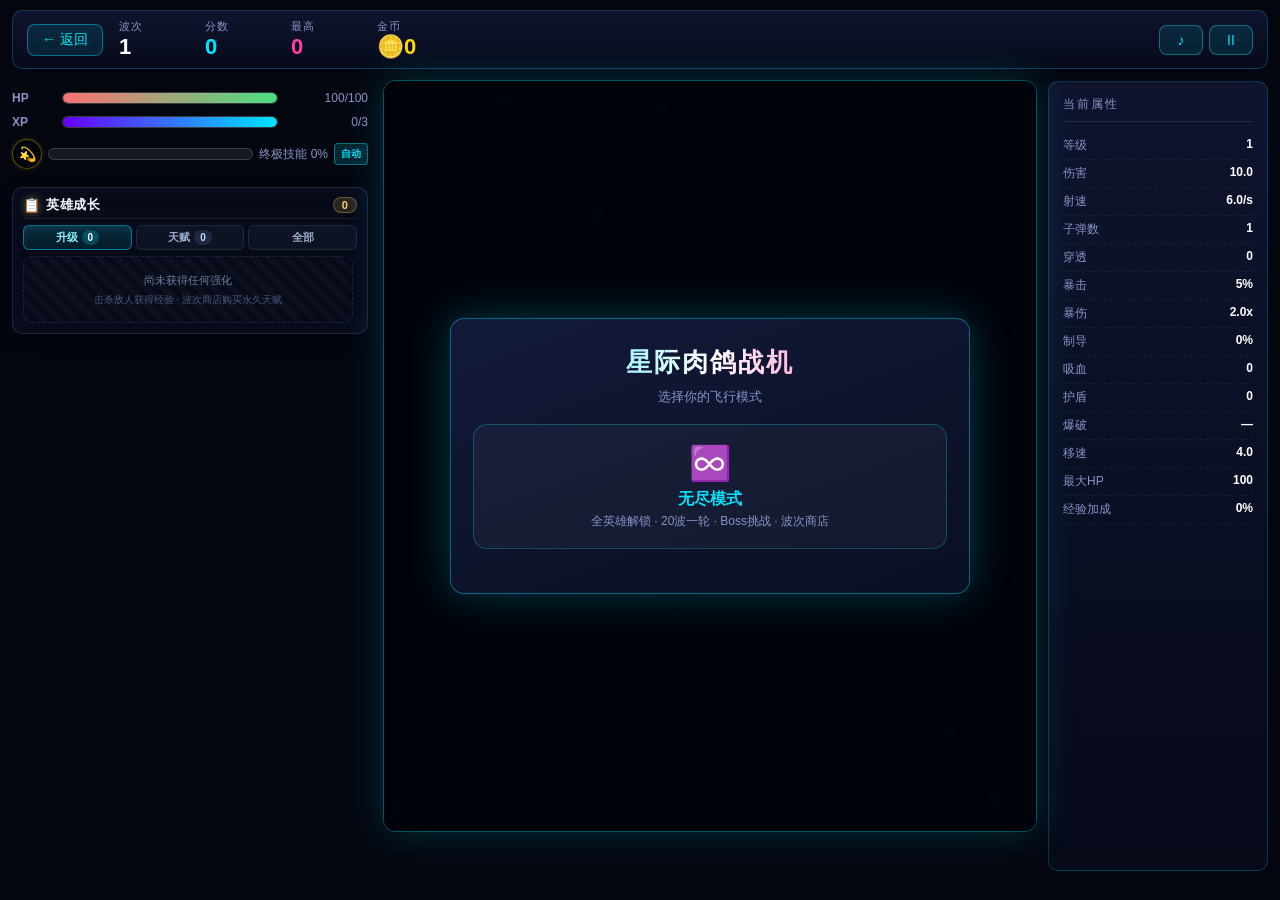
<file: index.html>
<!DOCTYPE html>
<html lang="zh-CN">
<head>
    <meta charset="UTF-8">
    <meta name="viewport" content="width=device-width, initial-scale=1.0, user-scalable=no">
    <title>黄金裔肉鸽战机</title>
    <link rel="stylesheet" href="style.css">
</head>
<body>
    <div id="app">
        <!-- 顶部信息栏 -->
        <header class="topbar">
            <a href="../../index.html" class="back-btn">← 返回</a>
            <div class="stat">
                <span class="label">波次</span>
                <span class="val" id="waveVal">1</span>
            </div>
            <div class="stat">
                <span class="label">分数</span>
                <span class="val" id="scoreVal">0</span>
            </div>
            <div class="stat">
                <span class="label">最高</span>
                <span class="val" id="bestVal">0</span>
            </div>
            <div class="stat coin-stat">
                <span class="label">金币</span>
                <span class="val" id="coinVal">🪙0</span>
            </div>
            <div class="ctrl-group">
                <button class="pause-btn" id="muteBtn" title="静音 (M)">♪</button>
                <button class="pause-btn" id="pauseBtn" title="暂停 (P)">II</button>
            </div>
        </header>

        <!-- 生命/护盾条 -->
        <div class="bars">
            <div class="bar-row">
                <span class="bar-label">HP</span>
                <div class="bar"><div class="bar-fill hp" id="hpFill"></div></div>
                <span class="bar-num" id="hpNum">100/100</span>
            </div>
            <div class="bar-row">
                <span class="bar-label">XP</span>
                <div class="bar"><div class="bar-fill xp" id="xpFill"></div></div>
                <span class="bar-num" id="xpNum">0/3</span>
            </div>
            <!-- 终极技能充能条 -->
            <div class="bar-row ult-row">
                <div class="ult-icon-wrap" id="ultIcon">
                    <img id="ultIconImg" alt="技能" style="display:none">
                    <span id="ultIconEmoji">💫</span>
                    <div class="ult-cooldown-overlay" id="ultCooldown"></div>
                    <div class="ult-ready-hint" id="ultReadyHint">就绪!</div>
                </div>
                <div class="bar">
                    <div class="bar-fill ult" id="ultChargeFill"></div>
                </div>
                <span class="bar-num" id="ultNum">终极技能 0%</span>
                <button class="ult-mode-btn" id="ultModeBtn" title="切换自动/手动释放 (T)">自动</button>
            </div>
            <!-- 提宝小技能(仅提宝英雄显示) -->
            <div class="bar-row cannon-mini-row" id="cannonMiniRow" hidden>
                <div class="cannon-mini-icon-wrap" id="cannonMiniIcon">
                    <span class="cannon-mini-emoji">💥</span>
                    <div class="cannon-mini-cd-overlay" id="cannonMiniCd"></div>
                </div>
                <div class="bar cannon-mini-bar">
                    <div class="bar-fill cannon-mini-fill" id="cannonMiniFill"></div>
                </div>
                <span class="bar-num" id="cannonMiniNum">炮击强化 就绪</span>
                <button class="cannon-mini-mode-btn" id="cannonMiniModeBtn" title="切换自动/手动 (R)">自动</button>
            </div>
            <!-- 英雄状态面板(左侧固定) -->
            <section class="hero-status-panel" id="heroStatusPanel" aria-label="已获升级与天赋">
                <header class="hero-status-header">
                    <span class="hero-status-icon">📋</span>
                    <span class="hero-status-title">英雄成长</span>
                    <span class="hero-status-count" id="heroStatusCount">0</span>
                </header>
                <div class="hero-status-tabs">
                    <button class="hero-status-tab active" data-tab="upgrades">升级 <span id="tabCountUpgrade">0</span></button>
                    <button class="hero-status-tab" data-tab="talents">天赋 <span id="tabCountTalent">0</span></button>
                    <button class="hero-status-tab" data-tab="all">全部</button>
                </div>
                <div class="hero-status-list" id="heroStatusList">
                    <div class="hero-status-empty" id="heroStatusEmpty">
                        尚未获得任何强化<br>
                        <span>击杀敌人获得经验 · 波次商店购买永久天赋</span>
                    </div>
                </div>
            </section>
        </div>

        <!-- 游戏画布 -->
        <div class="canvas-wrap">
            <canvas id="game" width="480" height="720"></canvas>

            <!-- v22: 60秒波次倒计时 HUD(画布顶部居中) -->
            <div id="waveTimerHud" class="wave-timer-hud" hidden>⏱ 60s</div>

            <!-- Boss 出场倒计时全屏遮罩 -->
            <div id="bossCountdownOverlay" class="boss-countdown-overlay" hidden>
                <div class="boss-countdown-text">
                    <div class="boss-countdown-title">⚠ Boss 即将出现 ⚠</div>
                    <div class="boss-countdown-num" id="bossCountdownNum">3</div>
                </div>
            </div>

            <!-- 计数器胶带滚动动画(动态填充) -->
            <div id="counterAnim" class="counter-anim-overlay" hidden>
                <div class="counter-anim-box">
                    <div class="counter-anim-label">通关计数</div>
                    <div class="counter-anim-viewport">
                        <div class="counter-anim-strip" id="counterAnimStrip"></div>
                    </div>
                </div>
            </div>

            <!-- 升级选择面板 -->
            <div class="overlay" id="upgradePanel" hidden>
                <div class="panel">
                    <h2>波次 <span id="upgradeWave">1</span> 完成</h2>
                    <p class="panel-sub">选择一项强化</p>
                    <div class="upgrade-list" id="upgradeList"></div>
                </div>
            </div>

        <!-- 模式选择面板 -->
            <div class="overlay" id="modePanel">
                <div class="panel mode-panel">
                    <h1>星际肉鸽战机</h1>
                    <p class="panel-sub">选择你的飞行模式</p>
                    <div class="mode-list mode-list-single">
                        <button class="mode-card" id="endlessModeBtn">
                            <div class="mode-emoji">♾️</div>
                            <div class="mode-info">
                                <div class="mode-name">无尽模式</div>
                                <div class="mode-desc">全英雄解锁 · 20波一轮 · Boss挑战 · 波次商店</div>
                            </div>
                        </button>
                        <!-- 剧情模式入口 - 暂时隐藏(逻辑保留,重新开放时恢复此按钮即可)
                        <button class="mode-card" id="storyModeBtn">
                            <div class="mode-emoji">📖</div>
                            <div class="mode-info">
                                <div class="mode-name">剧情模式</div>
                                <div class="mode-desc">锁定英雄通关 · 击败Boss解锁新角色</div>
                            </div>
                        </button>
                        -->
                    </div>
                    <div class="mode-continue" id="modeContinue" hidden>
                        <p class="continue-hint">检测到上次进度：<span id="continueInfo">—</span></p>
                        <div class="continue-btns">
                            <button class="big-btn" id="continueBtn">继续上次游戏</button>
                            <button class="ghost-btn" id="reselectModeBtn">重新选择模式</button>
                        </div>
                    </div>
                </div>
            </div>

            <!-- 开始菜单 -->
            <div class="overlay" id="startPanel">
                <div class="panel">
                    <h1>星际肉鸽战机</h1>
                    <p class="panel-sub">每波过后随机强化 · 死亡重来</p>
                    <div class="how-to">
                        <div><b>移动</b>:方向键 / WASD</div>
                        <div><b>射击</b>:自动开火</div>
                        <div><b>暂停</b>:P / Esc</div>
                    </div>
                    <button class="big-btn" id="startBtn">选择战机</button>
                    <p class="hint">提示:击杀敌人获得经验,经验满后进入升级选择</p>
                </div>
            </div>

            <!-- 英雄选择面板 -->
            <div class="overlay" id="heroPanel" hidden>
                <div class="panel hero-panel">
                    <h2>选择你的战机</h2>
                    <p class="panel-sub">每位驾驶员拥有独特能力</p>
                    <div class="hero-layout">
                        <div class="hero-grid" id="heroGrid"></div>
                        <div class="hero-preview" id="heroPreview">
                            <div class="hero-preview-empty">悬停或点击查看战机详情</div>
                        </div>
                    </div>
                    <div class="hero-action-row">
                        <button class="ghost-btn meta-talent-btn" id="metaTalentBtn" hidden title="首次通关20波后解锁">🔮 天赋</button>
                        <button class="big-btn" id="heroConfirmBtn" disabled>出击</button>
                    </div>
                    <button class="ghost-btn" id="heroBackBtn">返回</button>
                </div>
            </div>

            <!-- 难度选择面板(出击后、开局前) -->
            <div class="overlay" id="difficultyPanel" hidden>
                <div class="panel difficulty-panel">
                    <h2>选择挑战难度</h2>
                    <p class="panel-sub">通关当前难度可解锁下一难度 · 难度影响怪物生命/伤害/移速</p>
                    <div class="difficulty-list" id="difficultyList"></div>
                    <button class="ghost-btn" id="difficultyBackBtn">返回选机</button>
                </div>
            </div>

            <!-- 元天赋界面(首次通关20波后解锁) -->
            <div class="overlay talent-overlay" id="metaTalentPanel" hidden>
                <div class="panel talent-panel">
                    <h2>🔮 元天赋</h2>
                    <p class="panel-sub">角色专属永久天赋 · 后续版本开放</p>
                    <div class="talent-list" id="metaTalentList"></div>
                    <div class="talent-footer">
                        <span class="talent-hint">提示:元天赋内容敬请期待</span>
                        <button class="big-btn" id="metaTalentCloseBtn">返回</button>
                    </div>
                </div>
            </div>

            <!-- 波次商店(每波清场后):固定3商品 + 手动刷新(阶梯费用) -->
            <div class="overlay talent-overlay" id="shopPanel" hidden>
                <div class="panel talent-panel shop-panel">
                    <div class="shop-head">
                        <h2>🛒 波次商店</h2>
                        <button class="shop-refresh-btn" id="shopRefreshBtn" title="花费货币刷新货架">🔄 刷新 <span class="shop-refresh-cost">🪙<span id="shopRefreshCost">1</span></span></button>
                    </div>
                    <p class="panel-sub">当前金币 <span id="shopCoins">0</span> · 商品价格随波次上浮 · 每次刷新费用递增</p>
                    <div class="talent-list" id="shopList"></div>
                    <div class="talent-footer">
                        <span class="talent-hint">提示:购买后立即永久生效</span>
                        <button class="big-btn" id="shopCloseBtn">离开商店</button>
                    </div>
                </div>
            </div>

            <!-- 通关弹窗(20波完成,层级最高) -->
            <div class="overlay victory-overlay" id="victoryPanel" hidden>
                <div class="panel victory-panel">
                    <h2 class="victory-title">恭喜通关！</h2>
                    <p class="panel-sub">第 <span id="victoryCycle">1</span> 轮 20 波挑战完成</p>
                    <div class="victory-btns">
                        <button class="big-btn victory-btn" id="victoryContinueBtn">继续游戏</button>
                        <button class="big-btn victory-btn" id="victoryEndBtn">结束游戏</button>
                    </div>
                </div>
            </div>

            <!-- 暂停面板 -->
            <div class="overlay" id="pausePanel" hidden>
                <div class="panel pause-panel">
                    <h2>已暂停</h2>
                    <div class="volume-section">
                        <div class="volume-row">
                            <span class="volume-icon">🔊</span>
                            <span class="volume-label">音量</span>
                            <span class="volume-val" id="volumeVal">35</span>
                        </div>
                        <div class="volume-control">
                            <input type="range" id="volumeSlider" min="0" max="100" value="35" step="5">
                            <div class="volume-ticks">
                                <span>0</span><span>50</span><span>100</span>
                            </div>
                        </div>
                    </div>
                    <button class="big-btn" id="resumeBtn">继续</button>
                    <button class="ghost-btn" id="restartBtn1">重新开始</button>
                </div>
            </div>

            <!-- v20:时间触发天赋面板已移除(天赋获取改为波次商店 shopPanel) -->

            <!-- 剧情预言面板(剧情模式缇宝首次出战触发,视觉风格与天赋面板一致) -->
            <div class="overlay talent-overlay" id="prophecyPanel" hidden>
                <div class="panel talent-panel prophecy-panel">
                    <h2>🔮 预言</h2>
                    <p class="panel-sub">剧情模式 · 缇宝</p>
                    <div class="talent-list prophecy-list">
                        <div class="talent-card rarity-legendary prophecy-card">
                            <div class="talent-head">
                                <div class="talent-icon">🔮</div>
                                <div class="talent-meta">
                                    <div class="talent-name">
                                        <span>缇宝的预言</span>
                                        <span class="talent-rarity r-legendary">剧情</span>
                                    </div>
                                    <div class="talent-type">星神低语 · 命运的碎片</div>
                                </div>
                            </div>
                            <div class="talent-desc prophecy-text">“汝将碎作千片，凋零在他乡的土壤。”</div>
                        </div>
                    </div>
                    <div class="talent-footer">
                        <span class="talent-hint">提示:预言将在未来的战斗中应验</span>
                        <button class="big-btn prophecy-confirm-btn" id="prophecyConfirmBtn">聆听完毕</button>
                    </div>
                </div>
            </div>

            <!-- 随机事件面板(每波 10% 概率触发,选择时暂停游戏) -->
            <div class="overlay event-overlay" id="eventPanel" hidden>
                <div class="panel event-panel">
                    <h2><span id="eventIcon">❓</span> <span id="eventName">遭遇事件</span></h2>
                    <p class="panel-sub event-desc" id="eventDesc"></p>
                    <div class="event-options" id="eventOptions"></div>
                    <div class="event-footer">
                        <span class="event-hint">提示:先点选一个选项,再点击确认生效</span>
                        <button class="big-btn event-confirm-btn" id="eventConfirmBtn" disabled>确认选择</button>
                    </div>
                </div>
            </div>

            <!-- 结算面板 -->
            <div class="overlay" id="overPanel" hidden>
                <div class="panel">
                    <h2 class="dead" id="overTitle">舰船损毁</h2>
                    <div class="result">
                        <div>通关波数(到达) <b id="overWave">1</b></div>
                        <div>击杀数 <b id="overKills">0</b></div>
                        <div>最高连击 <b id="overCombo">0</b></div>
                        <div>剩余生命值 <b id="overHp">0</b></div>
                        <div>得分 <b id="overScore">0</b></div>
                        <div>最高分 <b id="overBest">0</b></div>
                        <div id="newBest" class="new-best" hidden>新纪录!</div>
                    </div>
                    <button class="big-btn" id="restartBtn2">再来一次</button>
                    <a href="../../index.html" class="ghost-btn" id="overBackMenuLink">返回菜单</a>
                </div>
            </div>
        </div>

        <!-- 玩家属性面板 -->
        <aside class="status">
            <div class="status-title">当前属性</div>
            <ul id="statusList"></ul>
        </aside>
    </div>

    <script src="game.js?v=23"></script>
    <!-- 终极技能测试脚本:延迟加载,确保不影响主程序。如需跑测试,可在控制台手动执行 -->
    <script defer onerror="console.warn('[UltimateTest] 脚本加载已跳过,不影响游戏')">
    (function () {
        try {
            var s = document.createElement("script");
            s.src = "ultimate.test.js?v=9";
            s.defer = true;
            s.onerror = function () { console.warn("[UltimateTest] 加载失败,不影响游戏"); };
            document.head.appendChild(s);
        } catch (e) {
            console.warn("[UltimateTest] 注入脚本时出错,跳过:", e.message);
        }
    })();
    </script>
</body>
</html>
</file>
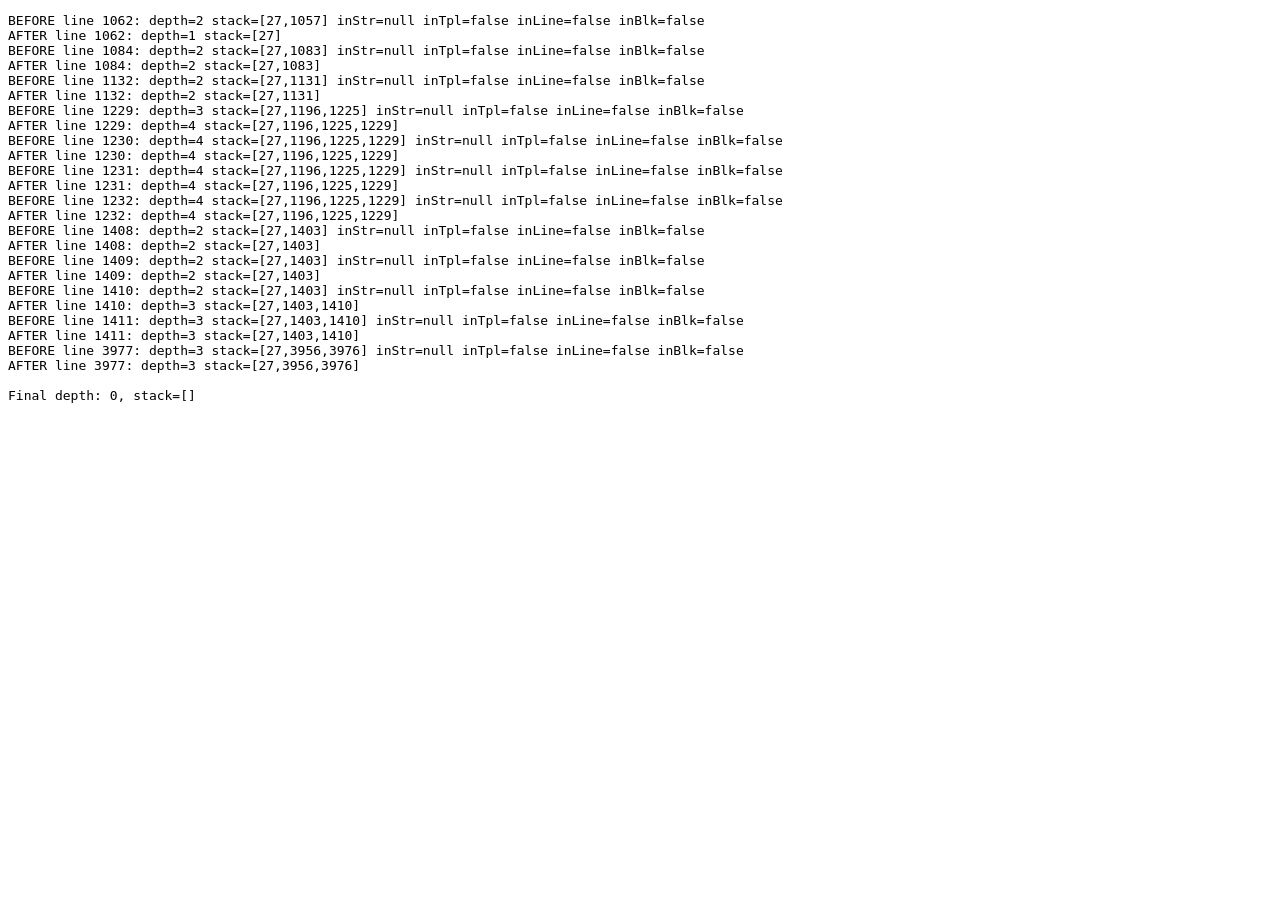
<file: check.html>
<!DOCTYPE html>
<html>
<head><meta charset="UTF-8"><title>Game JS Syntax Check</title></head>
<body>
<pre id="output"></pre>
<script>
const out = document.getElementById('output');

fetch('game.js?v=9')
.then(r => r.text())
.then(src => {
    const lines = src.split(/\r?\n/);
    
    let depth = 0;
    let inString = null, inTpl = false, inLineCmt = false, inBlkCmt = false;
    let braceStack = [];
    
    const keyLines = [1062, 1084, 1132, 1229, 1230, 1231, 1232, 1408, 1409, 1410, 1411, 3977];
    
    for (let lineIdx = 0; lineIdx < lines.length; lineIdx++) {
        const line = lines[lineIdx];
        const lineNum = lineIdx + 1;
        
        if (keyLines.includes(lineNum)) {
            out.textContent += 'BEFORE line ' + lineNum + ': depth=' + depth + ' stack=' + JSON.stringify(braceStack.map(b=>b.line)) + ' inStr=' + inString + ' inTpl=' + inTpl + ' inLine=' + inLineCmt + ' inBlk=' + inBlkCmt + '\n';
        }
        
        for (let j = 0; j < line.length; j++) {
            const c = line[j], nxt = line[j+1] || '';
            
            if (inBlkCmt) { if (c === '*' && nxt === '/') { inBlkCmt = false; j++; } continue; }
            if (inLineCmt) { continue; }
            if (inString) { if (c === '\\') { j++; continue; } if (c === inString) { inString = null; } continue; }
            if (inTpl) { if (c === '\\') { j++; continue; } if (c === '`') { inTpl = false; } continue; }
            if (c === '/' && nxt === '/') { inLineCmt = true; j++; continue; }
            if (c === '/' && nxt === '*') { inBlkCmt = true; j++; continue; }
            if (c === '"' || c === "'") { inString = c; continue; }
            if (c === '`') { inTpl = true; continue; }
            
            if (c === '{') { depth++; braceStack.push({line: lineNum}); }
            else if (c === '}') { depth--; if (braceStack.length > 0) braceStack.pop(); }
        }
        if (inLineCmt) inLineCmt = false;
        
        if (keyLines.includes(lineNum)) {
            out.textContent += 'AFTER line ' + lineNum + ': depth=' + depth + ' stack=' + JSON.stringify(braceStack.map(b=>b.line)) + '\n';
        }
    }
    
    out.textContent += '\nFinal depth: ' + depth + ', stack=' + JSON.stringify(braceStack.map(b => b.line)) + '\n';
});
</script>
</body>
</html>
</file>
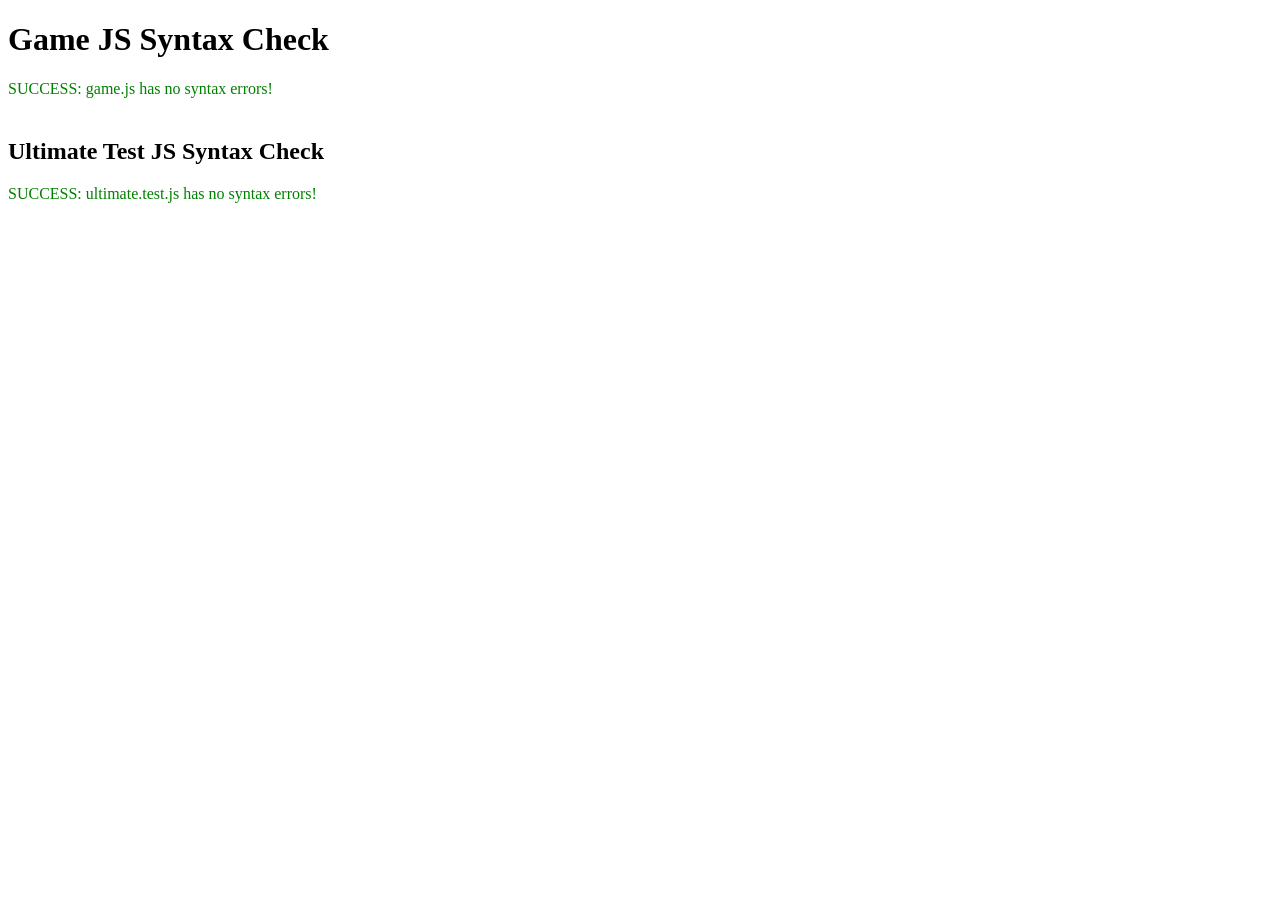
<file: check_syntax.html>
<!DOCTYPE html>
<html>
<head>
    <meta charset="UTF-8">
    <title>Game JS Syntax Check</title>
</head>
<body>
    <h1>Game JS Syntax Check</h1>
    <div id="result">Loading game.js...</div>
    <div id="errors" style="color:red;white-space:pre-wrap;margin-top:20px"></div>

    <h2 style="margin-top:40px">Ultimate Test JS Syntax Check</h2>
    <div id="testResult">Loading ultimate.test.js...</div>
    <div id="testErrors" style="color:red;white-space:pre-wrap;margin-top:20px"></div>

    <script>
    // Capture all errors
    window.addEventListener('error', function(e) {
        var errorsDiv = document.getElementById('errors');
        errorsDiv.textContent += 'Error: ' + e.message + '\n';
        errorsDiv.textContent += 'Filename: ' + e.filename + '\n';
        errorsDiv.textContent += 'Line: ' + e.lineno + ', Column: ' + e.colno + '\n\n';
    }, true);

    // Load game.js
    fetch('game.js?v=11')
        .then(function(r) { return r.text(); })
        .then(function(code) {
            var resultDiv = document.getElementById('result');
            try {
                new Function(code);
                resultDiv.textContent = 'SUCCESS: game.js has no syntax errors!';
                resultDiv.style.color = 'green';
            } catch(e) {
                resultDiv.textContent = 'FAIL: game.js has syntax errors!';
                resultDiv.style.color = 'red';
                
                var errorsDiv = document.getElementById('errors');
                errorsDiv.textContent = 'Error: ' + e.message + '\n';
                if (e.lineNumber) errorsDiv.textContent += 'Line: ' + e.lineNumber + '\n';
                if (e.columnNumber) errorsDiv.textContent += 'Column: ' + e.columnNumber + '\n';
                
                // Try to show the problematic line
                if (e.lineNumber) {
                    var lines = code.split('\n');
                    var line = lines[e.lineNumber - 1];
                    if (line) {
                        errorsDiv.textContent += '\nProblematic line ' + e.lineNumber + ':\n';
                        errorsDiv.textContent += line.substring(0, 200) + '\n';
                        if (e.columnNumber) {
                            errorsDiv.textContent += ' '.repeat(e.columnNumber - 1) + '^\n';
                        }
                    }
                }
            }
        })
        .catch(function(e) {
            document.getElementById('result').textContent = 'Failed to load game.js: ' + e.message;
        });

    // Also check ultimate.test.js
    fetch('ultimate.test.js?v=11')
        .then(function(r) { return r.text(); })
        .then(function(code) {
            try {
                new Function(code);
                document.getElementById('testResult').textContent = 'SUCCESS: ultimate.test.js has no syntax errors!';
                document.getElementById('testResult').style.color = 'green';
            } catch(e) {
                document.getElementById('testResult').textContent = 'FAIL: ultimate.test.js has syntax errors!';
                document.getElementById('testResult').style.color = 'red';
                
                var testErrorsDiv = document.getElementById('testErrors');
                testErrorsDiv.textContent = 'Error: ' + e.message + '\n';
                if (e.lineNumber) testErrorsDiv.textContent += 'Line: ' + e.lineNumber + '\n';
                if (e.columnNumber) testErrorsDiv.textContent += 'Column: ' + e.columnNumber + '\n';
                
                if (e.lineNumber) {
                    var lines = code.split('\n');
                    var line = lines[e.lineNumber - 1];
                    if (line) {
                        testErrorsDiv.textContent += '\nProblematic line ' + e.lineNumber + ':\n';
                        testErrorsDiv.textContent += line.substring(0, 200) + '\n';
                    }
                }
            }
        })
        .catch(function(e) {
            document.getElementById('testResult').textContent = 'Failed to load ultimate.test.js: ' + e.message;
        });
    </script>
</body>
</html>
</file>
<file: style.css>
* { margin: 0; padding: 0; box-sizing: border-box; }

/* 全局：hidden 属性优先级高于一切作者样式(flex/grid 等)，保证隐藏始终生效 */
[hidden] { display: none !important; }

:root {
    --bg: #04060f;
    --bg2: #0a1024;
    --accent: #00e5ff;
    --accent2: #ff3da6;
    --good: #4ade80;
    --warn: #fbbf24;
    --bad: #f87171;
    --text: #e8ecff;
    --muted: #8a92c8;
}

html, body {
    height: 100%;
    background: var(--bg);
    color: var(--text);
    font-family: "Segoe UI", "Microsoft YaHei", sans-serif;
    overflow: hidden;
    -webkit-user-select: none;
    user-select: none;
}

#app {
    width: min(100%, 1600px);
    max-width: 1600px;
    height: 100vh;
    margin: 0 auto;
    position: relative;
    display: grid;
    grid-template-columns: minmax(260px, 360px) minmax(420px, 1fr) minmax(180px, 220px);
    grid-template-rows: auto 1fr;
    grid-template-areas:
        "topbar topbar topbar"
        "bars canvas status";
    gap: 12px;
    padding: 10px 12px 12px;
    align-items: start;
    z-index: 0;
}

/* ===== 顶部栏 ===== */
.topbar {
    grid-area: topbar;
    display: flex;
    align-items: center;
    gap: 16px;
    padding: 8px 14px;
    background: linear-gradient(180deg, rgba(20,26,60,.7), rgba(10,16,36,.5));
    border: 1px solid rgba(0,229,255,.2);
    border-radius: 10px;
}

.back-btn, .pause-btn {
    background: rgba(0,229,255,.1);
    border: 1px solid rgba(0,229,255,.4);
    color: var(--accent);
    padding: 6px 14px;
    border-radius: 8px;
    cursor: pointer;
    font-size: 14px;
    text-decoration: none;
    transition: all .15s;
}
.back-btn:hover, .pause-btn:hover { background: rgba(0,229,255,.25); }

.pause-btn { margin-left: auto; min-width: 44px; }
.ctrl-group {
    margin-left: auto;
    display: flex;
    gap: 6px;
}
.ctrl-group .pause-btn { margin-left: 0; }
.pause-btn.muted { color: var(--muted); opacity: 0.6; }

.stat { display: flex; flex-direction: column; min-width: 70px; }
.stat .label { font-size: 11px; color: var(--muted); letter-spacing: 1px; }
.stat .val { font-size: 22px; font-weight: 800; color: #fff; }
#scoreVal { color: var(--accent); }
#bestVal { color: var(--accent2); }

/* ===== 血条 ===== */
.bars {
    grid-area: bars;
    display: flex;
    flex-direction: column;
    gap: 10px;
    padding: 10px 4px 0 0;
    align-self: stretch;
}
.bar-row {
    display: grid;
    grid-template-columns: 40px 1fr 80px;
    align-items: center;
    gap: 10px;
    width: 100%;
}
.bar-label { font-size: 12px; color: var(--muted); font-weight: 700; }
.bar-num { font-size: 12px; color: var(--muted); text-align: right; }
.bar {
    height: 12px;
    background: rgba(255,255,255,.08);
    border: 1px solid rgba(255,255,255,.15);
    border-radius: 6px;
    overflow: hidden;
}
.bar-fill {
    height: 100%;
    width: 100%;
    transition: width .2s ease;
    border-radius: 6px;
}
.bar-fill.hp { background: linear-gradient(90deg, var(--bad), var(--good)); }
.bar-fill.xp { background: linear-gradient(90deg, #6a00ff, var(--accent)); }

/* ===== 终极技能 UI ===== */
.bar-row.ult-row {
    display: grid;
    grid-template-columns: 30px 1fr auto auto;
    align-items: center;
    gap: 6px;
}
.ult-icon-wrap {
    width: 30px;
    height: 30px;
    position: relative;
    border-radius: 50%;
    background: rgba(0,0,0,.4);
    border: 1.5px solid rgba(255,215,0,.35);
    box-shadow: 0 0 4px rgba(255,215,0,.2);
    overflow: hidden;
    display: flex;
    align-items: center;
    justify-content: center;
    transition: all .15s;
}
.ult-icon-wrap img {
    width: 100%;
    height: 100%;
    object-fit: cover;
    border-radius: 50%;
}
.ult-icon-wrap #ultIconEmoji {
    font-size: 14px;
}
/* 充能就绪:高亮 + 闪烁(2 次/秒) */
.ult-icon-wrap.ready {
    border-color: #ffd700;
    box-shadow: 0 0 12px rgba(255,215,0,.8), 0 0 24px rgba(255,215,0,.4);
    opacity: 1 !important;
    animation: ult-ready-blink 0.5s steps(2, end) infinite;
}
@keyframes ult-ready-blink {
    0%   { box-shadow: 0 0 12px rgba(255,215,0,.8), 0 0 24px rgba(255,215,0,.4); }
    50%  { box-shadow: 0 0 20px rgba(255,215,0,1), 0 0 36px rgba(255,215,0,.7); }
    100% { box-shadow: 0 0 12px rgba(255,215,0,.8), 0 0 24px rgba(255,215,0,.4); }
}
/* 技能生效中:持续发光 */
.ult-icon-wrap.active {
    border-color: var(--accent2);
    box-shadow: 0 0 16px rgba(255,61,166,.9), 0 0 32px rgba(255,61,166,.5);
    opacity: 1 !important;
    animation: ult-active-pulse 0.8s ease-in-out infinite;
}
@keyframes ult-active-pulse {
    0%,100% { transform: scale(1); }
    50%     { transform: scale(1.08); }
}
/* 冷却遮罩 */
.ult-cooldown-overlay {
    position: absolute;
    inset: 0;
    background: rgba(0,0,0,.7);
    color: #fff;
    font-size: 10px;
    font-weight: 700;
    display: none;
    align-items: center;
    justify-content: center;
    border-radius: 50%;
}
/* 就绪文字提示 */
.ult-ready-hint {
    position: absolute;
    top: -16px;
    left: 50%;
    transform: translateX(-50%);
    background: #ffd700;
    color: #000;
    font-size: 9px;
    font-weight: 700;
    padding: 1px 5px;
    border-radius: 3px;
    white-space: nowrap;
    display: none;
    box-shadow: 0 0 6px rgba(255,215,0,.6);
}
/* 充能条 */
.bar-fill.ult {
    background: linear-gradient(90deg, #ffd700, #ff6b35);
    box-shadow: 0 0 6px rgba(255,215,0,.4);
    width: 0%;
    transition: width .1s;
}
/* 模式切换按钮 */
.ult-mode-btn {
    background: rgba(0,229,255,.15);
    border: 1px solid rgba(0,229,255,.4);
    color: var(--accent);
    font-size: 10px;
    font-weight: 700;
    padding: 3px 6px;
    border-radius: 4px;
    cursor: pointer;
    transition: all .15s;
}
.ult-mode-btn:hover {
    background: rgba(0,229,255,.3);
}
.ult-mode-btn.manual {
    background: rgba(255,61,166,.15);
    border-color: rgba(255,61,166,.4);
    color: var(--accent2);
}

/* ===== 提宝小技能 ===== */
.bar-row.cannon-mini-row {
    display: grid;
    grid-template-columns: 30px 1fr auto auto;
    align-items: center;
    gap: 6px;
}
.cannon-mini-icon-wrap {
    width: 30px;
    height: 30px;
    position: relative;
    border-radius: 50%;
    background: rgba(0,0,0,.4);
    border: 1.5px solid rgba(255,107,53,.4);
    box-shadow: 0 0 4px rgba(255,107,53,.2);
    overflow: hidden;
    display: flex;
    align-items: center;
    justify-content: center;
    transition: all .15s;
}
.cannon-mini-emoji { font-size: 14px; }
/* 就绪:高亮+脉冲 */
.cannon-mini-icon-wrap.ready {
    border-color: #ff6b35;
    box-shadow: 0 0 12px rgba(255,107,53,.8), 0 0 24px rgba(255,107,53,.4);
    opacity: 1 !important;
    animation: cannon-ready-pulse 0.6s ease-in-out infinite;
}
@keyframes cannon-ready-pulse {
    0%,100% { transform: scale(1); box-shadow: 0 0 12px rgba(255,107,53,.7), 0 0 24px rgba(255,107,53,.4); }
    50%     { transform: scale(1.08); box-shadow: 0 0 18px rgba(255,107,53,1), 0 0 32px rgba(255,107,53,.6); }
}
/* 生效中:持续发光 */
.cannon-mini-icon-wrap.active {
    border-color: #fbbf24;
    box-shadow: 0 0 14px rgba(251,191,36,.9), 0 0 28px rgba(251,191,36,.5);
    opacity: 1 !important;
    animation: cannon-active-pulse 0.9s ease-in-out infinite;
}
@keyframes cannon-active-pulse {
    0%,100% { transform: scale(1); }
    50%     { transform: scale(1.06); }
}
/* 冷却遮罩 */
.cannon-mini-cd-overlay {
    position: absolute;
    inset: 0;
    background: rgba(0,0,0,.7);
    color: #fff;
    font-size: 10px;
    font-weight: 700;
    display: none;
    align-items: center;
    justify-content: center;
    border-radius: 50%;
}
/* 进度条 */
.bar-fill.cannon-mini-fill {
    background: linear-gradient(90deg, #ff6b35, #fbbf24);
    box-shadow: 0 0 6px rgba(255,107,53,.4);
    width: 100%;
    transition: width .1s;
}
.cannon-mini-mode-btn {
    background: rgba(255,107,53,.15);
    border: 1px solid rgba(255,107,53,.4);
    color: #ff9666;
    font-size: 10px;
    font-weight: 700;
    padding: 3px 6px;
    border-radius: 4px;
    cursor: pointer;
    transition: all .15s;
}
.cannon-mini-mode-btn:hover { background: rgba(255,107,53,.3); }
.cannon-mini-mode-btn.manual {
    background: rgba(255,61,166,.15);
    border-color: rgba(255,61,166,.4);
    color: var(--accent2);
}

/* ===== 天赋选择倒计时(小技能条正下方) ===== */
.bar-row.talent-countdown-row {
    display: grid;
    grid-template-columns: 30px 1fr auto;
    align-items: center;
    gap: 6px;
}
.talent-countdown-icon-wrap {
    width: 30px;
    height: 30px;
    position: relative;
    border-radius: 50%;
    background: rgba(0,0,0,.4);
    border: 1.5px solid rgba(255, 209, 102, .45);
    box-shadow: 0 0 4px rgba(255, 209, 102, .25);
    display: flex;
    align-items: center;
    justify-content: center;
    transition: all .2s;
}
.talent-countdown-emoji { font-size: 14px; }
/* 即将到达阈值时,脉冲提示 */
.talent-countdown-icon-wrap.soon {
    animation: talent-soon-pulse 0.9s ease-in-out infinite;
    border-color: #ffd166;
    box-shadow: 0 0 14px rgba(255,209,102,.8), 0 0 28px rgba(255,209,102,.45);
}
@keyframes talent-soon-pulse {
    0%,100% { transform: scale(1); }
    50%     { transform: scale(1.1); }
}
/* 就绪时(倒计时结束待玩家选择前)发光 */
.talent-countdown-icon-wrap.ready {
    border-color: #ffd166;
    box-shadow: 0 0 16px rgba(255, 209, 102, 1), 0 0 32px rgba(255, 209, 102, .55);
    animation: talent-ready-flash 0.5s ease-in-out infinite alternate;
}
@keyframes talent-ready-flash {
    from { opacity: .85; }
    to   { opacity: 1; filter: brightness(1.2); }
}
.bar-fill.talent-countdown-fill {
    background: linear-gradient(90deg, #ffd166, #ff9a3c, #c77dff);
    box-shadow: 0 0 6px rgba(255, 209, 102, .45);
    width: 0%;
    transition: width .25s linear;
}

/* ===== 英雄状态面板(天赋倒计时正下方,左侧固定) ===== */
.hero-status-panel {
    position: relative;
    margin-top: 8px;
    padding: 8px 10px 10px;
    background: rgba(10, 14, 30, .62);
    border: 1px solid rgba(140, 170, 255, .18);
    border-radius: 10px;
    box-shadow: 0 4px 16px rgba(0,0,0,.35), inset 0 0 24px rgba(90, 130, 255, .06);
    backdrop-filter: blur(6px);
    display: flex;
    flex-direction: column;
    gap: 6px;
    overflow: hidden;
    /* 适配左侧 1/4 屏,最大高度占满剩余空间 */
    max-height: calc(100vh - 480px);
    min-height: 140px;
    transition: max-height .25s ease-out, transform .2s ease-out, opacity .2s ease-out;
    will-change: transform;
    animation: panel-in 0.35s ease-out both;
}
@keyframes panel-in {
    from { opacity: 0; transform: translateY(8px); }
    to   { opacity: 1; transform: translateY(0); }
}
.hero-status-header {
    display: flex;
    align-items: center;
    gap: 6px;
    color: #e5ecff;
    font-weight: 700;
    font-size: 13px;
    letter-spacing: .4px;
    padding-bottom: 4px;
    border-bottom: 1px solid rgba(140, 170, 255, .12);
    user-select: none;
}
.hero-status-icon {
    font-size: 14px;
    filter: drop-shadow(0 0 4px rgba(255, 209, 102, .4));
}
.hero-status-title {
    flex: 1;
    background: linear-gradient(90deg, #fff, #c7d6ff);
    -webkit-background-clip: text;
    background-clip: text;
    color: transparent;
}
.hero-status-count {
    background: rgba(255, 209, 102, .14);
    color: #ffd166;
    border: 1px solid rgba(255, 209, 102, .3);
    font-size: 11px;
    font-weight: 700;
    padding: 1px 7px;
    border-radius: 999px;
    min-width: 24px;
    text-align: center;
}
.hero-status-tabs {
    display: grid;
    grid-template-columns: repeat(3, 1fr);
    gap: 4px;
}
.hero-status-tab {
    background: rgba(140, 170, 255, .06);
    border: 1px solid rgba(140, 170, 255, .14);
    color: #9faece;
    font-size: 11px;
    font-weight: 600;
    padding: 4px 0;
    border-radius: 6px;
    cursor: pointer;
    transition: all .15s;
    display: flex;
    align-items: center;
    justify-content: center;
    gap: 4px;
}
.hero-status-tab span {
    background: rgba(140, 170, 255, .14);
    font-size: 10px;
    color: #c7d6ff;
    border-radius: 999px;
    padding: 0 6px;
    line-height: 15px;
}
.hero-status-tab:hover {
    background: rgba(140, 170, 255, .14);
    color: #e5ecff;
}
.hero-status-tab.active {
    background: linear-gradient(180deg, rgba(0, 229, 255, .18), rgba(0, 229, 255, .06));
    border-color: rgba(0, 229, 255, .45);
    color: #8ff0ff;
    box-shadow: inset 0 0 10px rgba(0, 229, 255, .08);
}
.hero-status-tab.active span {
    background: rgba(0, 229, 255, .22);
    color: #fff;
}
.hero-status-list {
    flex: 1;
    overflow-y: auto;
    overflow-x: hidden;
    padding-right: 4px;
    display: flex;
    flex-direction: column;
    gap: 5px;
    scroll-behavior: smooth;
    scrollbar-width: thin;
    scrollbar-color: rgba(0,229,255,.3) transparent;
}
.hero-status-list::-webkit-scrollbar {
    width: 5px;
}
.hero-status-list::-webkit-scrollbar-track {
    background: transparent;
}
.hero-status-list::-webkit-scrollbar-thumb {
    background: linear-gradient(180deg, rgba(0,229,255,.4), rgba(199, 125, 255, .4));
    border-radius: 999px;
}
.hero-status-list::-webkit-scrollbar-thumb:hover {
    background: linear-gradient(180deg, rgba(0,229,255,.7), rgba(199, 125, 255, .7));
}
.hero-status-empty {
    padding: 14px 8px;
    text-align: center;
    color: #6e7da0;
    font-size: 11px;
    line-height: 1.7;
    background: repeating-linear-gradient(45deg, rgba(140, 170, 255, .04) 0 6px, transparent 6px 12px);
    border-radius: 8px;
    border: 1px dashed rgba(140, 170, 255, .15);
}
.hero-status-empty span {
    color: #4c5a7a;
    font-size: 10px;
}

/* 单个升级/天赋卡片 */
.hero-status-item {
    position: relative;
    padding: 6px 8px;
    border-radius: 8px;
    background: rgba(140, 170, 255, .06);
    border: 1px solid rgba(140, 170, 255, .14);
    color: #e5ecff;
    font-size: 11.5px;
    line-height: 1.4;
    cursor: default;
    display: grid;
    grid-template-columns: 22px 1fr auto;
    gap: 6px;
    align-items: center;
    transition: transform .15s, box-shadow .2s, border-color .15s, background .15s;
    animation: item-in 0.3s ease-out both;
}
@keyframes item-in {
    from { opacity: 0; transform: translateX(-8px); }
    to   { opacity: 1; transform: translateX(0); }
}
.hero-status-item:hover {
    transform: translateY(-1px);
    border-color: rgba(0, 229, 255, .35);
    background: rgba(0, 229, 255, .07);
    box-shadow: 0 4px 12px rgba(0, 0, 0, .3);
    z-index: 2;
}
.hero-status-item .hs-icon {
    width: 22px;
    height: 22px;
    border-radius: 50%;
    background: rgba(0, 0, 0, .35);
    display: flex;
    align-items: center;
    justify-content: center;
    font-size: 12px;
    flex-shrink: 0;
}
.hero-status-item .hs-main {
    min-width: 0;
    display: flex;
    flex-direction: column;
    gap: 1px;
}
.hero-status-item .hs-name {
    font-weight: 700;
    font-size: 12px;
    white-space: nowrap;
    overflow: hidden;
    text-overflow: ellipsis;
}
.hero-status-item .hs-desc {
    color: #8ea0c6;
    font-size: 10px;
    line-height: 1.35;
    display: -webkit-box;
    -webkit-line-clamp: 2;
    -webkit-box-orient: vertical;
    overflow: hidden;
}
.hero-status-item .hs-count {
    background: rgba(255, 209, 102, .14);
    border: 1px solid rgba(255, 209, 102, .25);
    color: #ffd166;
    border-radius: 999px;
    font-size: 10px;
    font-weight: 700;
    padding: 0 6px;
    line-height: 18px;
    min-width: 18px;
    text-align: center;
    flex-shrink: 0;
}
/* 稀有度色彩编码(继承 upgrade rarity) */
.hero-status-item.rarity-common    { border-left: 3px solid #9faece; }
.hero-status-item.rarity-rare      { border-left: 3px solid #60a5fa; box-shadow: inset 10px 0 12px -14px #60a5fa; }
.hero-status-item.rarity-epic      { border-left: 3px solid #a78bfa; box-shadow: inset 10px 0 12px -14px #a78bfa; }
.hero-status-item.rarity-legendary { border-left: 3px solid #f59e0b; box-shadow: inset 10px 0 14px -14px #f59e0b; }
.hero-status-item.rarity-talent    { border-left: 3px solid #00e5ff; box-shadow: inset 10px 0 14px -14px #00e5ff; }
.hero-status-item.rarity-talent-exclusive {
    border-left: 3px solid #ff3da6;
    box-shadow: inset 10px 0 14px -14px #ff3da6;
}
.hero-status-item.rarity-rare .hs-icon      { background: rgba(96,165,250,.22); }
.hero-status-item.rarity-epic .hs-icon      { background: rgba(167,139,250,.22); }
.hero-status-item.rarity-legendary .hs-icon { background: rgba(245,158,11,.22); }
.hero-status-item.rarity-talent .hs-icon    { background: rgba(0,229,255,.22); }
.hero-status-item.rarity-talent-exclusive .hs-icon { background: rgba(255,61,166,.2); }
.hero-status-item.rarity-legendary .hs-name {
    background: linear-gradient(90deg, #fde68a, #f59e0b);
    -webkit-background-clip: text;
    background-clip: text;
    color: transparent;
}
.hero-status-item.rarity-talent .hs-name {
    color: #8ff0ff;
}
.hero-status-item.rarity-talent-exclusive .hs-name {
    color: #ffb1d6;
}
/* 悬停 tooltip */
.hero-status-item .hs-tooltip {
    pointer-events: none;
    position: absolute;
    left: calc(100% + 10px);
    top: 50%;
    transform: translateY(-50%) translateX(-4px);
    opacity: 0;
    transition: opacity .15s, transform .15s;
    z-index: 50;
    min-width: 220px;
    max-width: 300px;
    background: rgba(8, 11, 24, .96);
    border: 1px solid rgba(0, 229, 255, .35);
    border-radius: 8px;
    padding: 8px 10px;
    box-shadow: 0 10px 30px rgba(0, 0, 0, .5), 0 0 14px rgba(0,229,255,.15);
    font-size: 11px;
    color: #dfe6ff;
    line-height: 1.55;
}
.hero-status-item:hover .hs-tooltip {
    opacity: 1;
    transform: translateY(-50%) translateX(0);
}
.hero-status-item .hs-tooltip .tip-title {
    font-weight: 700;
    color: #fff;
    font-size: 12.5px;
    margin-bottom: 3px;
    display: flex;
    align-items: center;
    gap: 6px;
}
.hero-status-item .hs-tooltip .tip-tag {
    display: inline-block;
    font-size: 10px;
    font-weight: 700;
    padding: 1px 6px;
    border-radius: 4px;
    letter-spacing: .3px;
}
.tip-tag.tip-common    { background: rgba(159,174,206,.22); color: #c7d0e3; }
.tip-tag.tip-rare      { background: rgba(96,165,250,.22);  color: #93c5fd; }
.tip-tag.tip-epic      { background: rgba(167,139,250,.22); color: #c4b5fd; }
.tip-tag.tip-legendary { background: rgba(245,158,11,.22);  color: #fcd34d; }
.tip-tag.tip-talent    { background: rgba(0,229,255,.2);    color: #8ff0ff; }
.tip-tag.tip-exclusive { background: rgba(255,61,166,.2);   color: #ffb1d6; }
.hero-status-item .hs-tooltip .tip-desc { color: #b2c0de; }
.hero-status-item .hs-tooltip .tip-stack {
    margin-top: 5px;
    font-size: 10.5px;
    color: #8ea0c6;
    border-top: 1px dashed rgba(140,170,255,.2);
    padding-top: 5px;
}
/* 右侧空间不足时,tooltip 反向显示 */
.hero-status-item.flip-tooltip .hs-tooltip {
    left: auto;
    right: calc(100% + 10px);
    transform: translateY(-50%) translateX(4px);
}
.hero-status-item.flip-tooltip:hover .hs-tooltip {
    transform: translateY(-50%) translateX(0);
}

/* ===== 天赋选择面板(弹窗) ===== */
.talent-overlay { z-index: 50; }
.talent-panel {
    max-width: 720px !important;
    width: min(92vw, 720px);
    background:
        radial-gradient(1200px 500px at 50% -10%, rgba(0, 229, 255, .18), transparent 60%),
        radial-gradient(800px 400px at 50% 110%, rgba(255, 61, 166, .16), transparent 60%),
        linear-gradient(180deg, rgba(12, 16, 34, .98), rgba(10, 12, 28, .98));
    border: 1px solid rgba(255, 209, 102, .35);
    box-shadow:
        0 30px 80px rgba(0, 0, 0, .7),
        0 0 0 1px rgba(255, 255, 255, .03) inset,
        0 0 40px rgba(255, 209, 102, .12);
    animation: talent-panel-in 0.45s cubic-bezier(.2,.9,.2,1) both;
}
@keyframes talent-panel-in {
    from { opacity: 0; transform: translateY(24px) scale(.96); }
    to   { opacity: 1; transform: translateY(0) scale(1); }
}
.talent-panel h2 {
    background: linear-gradient(90deg, #ffd166, #c77dff, #00e5ff);
    -webkit-background-clip: text;
    background-clip: text;
    color: transparent;
    letter-spacing: 2px;
    margin-bottom: 2px !important;
}
.talent-list {
    display: grid;
    grid-template-columns: repeat(3, 1fr);
    gap: 14px;
    margin: 14px 0 8px;
}
@media (max-width: 768px) {
    .talent-list {
        grid-template-columns: 1fr;
        gap: 10px;
    }
}
.talent-card {
    position: relative;
    padding: 14px 14px 12px;
    border-radius: 12px;
    background: linear-gradient(180deg, rgba(20, 26, 52, .9), rgba(14, 18, 36, .9));
    border: 1.5px solid rgba(140, 170, 255, .2);
    cursor: pointer;
    transition: transform .18s, box-shadow .2s, border-color .2s, background .2s;
    display: flex;
    flex-direction: column;
    gap: 8px;
    overflow: hidden;
    animation: talent-card-in 0.5s cubic-bezier(.2,.9,.2,1) both;
}
.talent-card:nth-child(1) { animation-delay: .05s; }
.talent-card:nth-child(2) { animation-delay: .15s; }
.talent-card:nth-child(3) { animation-delay: .25s; }
@keyframes talent-card-in {
    from { opacity: 0; transform: translateY(16px); }
    to   { opacity: 1; transform: translateY(0); }
}
.talent-card::before {
    content: "";
    position: absolute;
    inset: 0;
    background: radial-gradient(200px 120px at var(--mx,50%) var(--my,0%), rgba(255,255,255,.06), transparent 60%);
    pointer-events: none;
    transition: background .2s;
}
.talent-card:hover {
    transform: translateY(-4px);
    border-color: rgba(0, 229, 255, .55);
    background: linear-gradient(180deg, rgba(26, 34, 66, .95), rgba(18, 22, 46, .95));
    box-shadow: 0 18px 40px rgba(0,0,0,.5), 0 0 24px rgba(0, 229, 255, .18);
}
.talent-card.rarity-rare:hover      { border-color: rgba(96,165,250,.65); box-shadow: 0 18px 40px rgba(0,0,0,.5), 0 0 24px rgba(96,165,250,.2); }
.talent-card.rarity-epic:hover      { border-color: rgba(167,139,250,.65); box-shadow: 0 18px 40px rgba(0,0,0,.5), 0 0 24px rgba(167,139,250,.22); }
.talent-card.rarity-legendary:hover { border-color: rgba(245,158,11,.7);  box-shadow: 0 18px 40px rgba(0,0,0,.5), 0 0 28px rgba(245,158,11,.26); }
.talent-card.rarity-exclusive:hover { border-color: rgba(255,61,166,.7);  box-shadow: 0 18px 40px rgba(0,0,0,.5), 0 0 28px rgba(255,61,166,.28); }
.talent-card.rarity-rare      { border-color: rgba(96,165,250,.3); }
.talent-card.rarity-epic      { border-color: rgba(167,139,250,.32); }
.talent-card.rarity-legendary { border-color: rgba(245,158,11,.35); }
.talent-card.rarity-exclusive { border-color: rgba(255,61,166,.36); }
.talent-card .talent-head {
    display: flex;
    align-items: center;
    gap: 10px;
}
.talent-card .talent-icon {
    width: 40px;
    height: 40px;
    border-radius: 12px;
    background: rgba(0, 0, 0, .4);
    border: 1.5px solid rgba(140,170,255,.3);
    display: flex;
    align-items: center;
    justify-content: center;
    font-size: 22px;
    flex-shrink: 0;
    box-shadow: inset 0 0 14px rgba(140,170,255,.08);
}
.talent-card.rarity-rare .talent-icon      { border-color: rgba(96,165,250,.5); }
.talent-card.rarity-epic .talent-icon      { border-color: rgba(167,139,250,.55); }
.talent-card.rarity-legendary .talent-icon { border-color: rgba(245,158,11,.6); box-shadow: 0 0 16px rgba(245,158,11,.25); }
.talent-card.rarity-exclusive .talent-icon { border-color: rgba(255,61,166,.55); box-shadow: 0 0 16px rgba(255,61,166,.2); }
.talent-card .talent-meta {
    flex: 1;
    min-width: 0;
    display: flex;
    flex-direction: column;
    gap: 2px;
}
.talent-card .talent-name {
    color: #fff;
    font-weight: 700;
    font-size: 14px;
    letter-spacing: .3px;
    display: flex;
    align-items: center;
    gap: 6px;
    flex-wrap: wrap;
}
.talent-card .talent-rarity {
    font-size: 10px;
    font-weight: 700;
    letter-spacing: .5px;
    padding: 1px 7px;
    border-radius: 999px;
    flex-shrink: 0;
}
.talent-rarity.r-common    { background: rgba(159,174,206,.18); color: #c7d0e3; }
.talent-rarity.r-rare      { background: rgba(96,165,250,.2);  color: #93c5fd; }
.talent-rarity.r-epic      { background: rgba(167,139,250,.22); color: #c4b5fd; }
.talent-rarity.r-legendary { background: rgba(245,158,11,.22);  color: #fcd34d; }
.talent-rarity.r-exclusive { background: rgba(255,61,166,.22); color: #ffb1d6; }
.talent-card .talent-type {
    font-size: 10.5px;
    color: #8ea0c6;
}
.talent-card .talent-desc {
    padding: 8px 10px;
    background: rgba(0, 0, 0, .25);
    border: 1px solid rgba(140, 170, 255, .1);
    border-radius: 8px;
    color: #dbe4ff;
    font-size: 12px;
    line-height: 1.55;
    flex: 1;
}
.talent-card .talent-stacks {
    font-size: 11px;
    color: #8ff0ff;
    padding: 0 2px;
}
.talent-card .talent-stacks b {
    color: #ffd166;
}
.talent-footer {
    display: flex;
    justify-content: space-between;
    align-items: center;
    gap: 10px;
    margin-top: 8px;
    padding-top: 10px;
    border-top: 1px solid rgba(140, 170, 255, .1);
    flex-wrap: wrap;
}
.talent-hint {
    font-size: 11px;
    color: #6e7da0;
}
.talent-skip-btn {
    font-size: 11px !important;
    opacity: .6;
    transition: opacity .2s;
}
.talent-skip-btn:hover { opacity: 1; }

/* ===== 剧情预言面板(复用天赋面板视觉风格:同布局/背景/入场动画/卡片样式) ===== */
.prophecy-panel {
    max-width: 520px !important;
    width: min(92vw, 520px);
}
.prophecy-list { grid-template-columns: 1fr; }
.prophecy-card { cursor: default; }
.prophecy-card:hover { transform: none; }
.prophecy-text {
    font-size: 16px;
    line-height: 1.9;
    letter-spacing: 1.5px;
    text-align: center;
    padding: 18px 12px;
    color: #ffe9b3;
    font-style: italic;
    animation: prophecy-glow 2.4s ease-in-out infinite;
}
@keyframes prophecy-glow {
    0%, 100% { text-shadow: 0 0 10px rgba(245, 158, 11, .25); }
    50%      { text-shadow: 0 0 22px rgba(245, 158, 11, .5), 0 0 34px rgba(245, 158, 11, .2); }
}
.prophecy-confirm-btn { font-size: 13px !important; }

/* ===== 画布 ===== */
.canvas-wrap {
    grid-area: canvas;
    position: relative;
    z-index: 1;
    justify-self: center;
    width: min(100%, 760px);
    aspect-ratio: 2 / 3;
    height: auto;
    max-height: calc(100vh - 150px);
    border-radius: 12px;
    overflow: hidden;
    box-shadow: 0 0 40px rgba(0,229,255,.2), 0 0 0 1px rgba(0,229,255,.3);
}
#game {
    display: block;
    width: 100%;
    height: 100%;
    background: #02030a;
    cursor: crosshair;
}

/* ===== 覆盖层 ===== */
.overlay {
    position: absolute;
    inset: 0;
    background: rgba(2,4,12,.82);
    backdrop-filter: blur(6px);
    display: flex;
    align-items: center;
    justify-content: center;
    z-index: 20;
    /* 允许高面板时 overlay 自身滚动,防止移动端面板被裁剪 */
    overflow-y: auto;
    padding: 12px 0;
}
/* hidden 属性优先级覆盖:display:flex 会盖住原生 hidden */
.overlay[hidden] { display: none !important; }
.panel {
    width: 88%;
    max-width: 400px;
    background: linear-gradient(160deg, rgba(20,26,60,.95), rgba(10,16,36,.95));
    border: 1px solid rgba(0,229,255,.4);
    border-radius: 14px;
    padding: 26px 22px;
    text-align: center;
    box-shadow: 0 0 40px rgba(0,229,255,.25);
}
.panel h1, .panel h2 {
    margin-bottom: 8px;
    letter-spacing: 2px;
    background: linear-gradient(90deg, var(--accent), #fff, var(--accent2));
    -webkit-background-clip: text;
    background-clip: text;
    -webkit-text-fill-color: transparent;
}
.panel h1 { font-size: 26px; }
.panel h2 { font-size: 22px; }
.panel h2.dead {
    background: linear-gradient(90deg, var(--bad), var(--warn));
    -webkit-background-clip: text;
    background-clip: text;
}
.panel-sub { color: var(--muted); font-size: 13px; margin-bottom: 18px; }

.how-to {
    text-align: left;
    background: rgba(0,0,0,.3);
    border-radius: 8px;
    padding: 12px 14px;
    margin: 16px 0;
    font-size: 13px;
    line-height: 1.9;
    color: var(--muted);
}
.how-to b { color: var(--accent); }

.hint { font-size: 11px; color: var(--muted); margin-top: 12px; }

.big-btn {
    display: block;
    width: 100%;
    padding: 12px;
    margin-top: 14px;
    border: none;
    border-radius: 10px;
    background: linear-gradient(90deg, var(--accent), var(--accent2));
    color: #02030a;
    font-size: 16px;
    font-weight: 800;
    letter-spacing: 2px;
    cursor: pointer;
    transition: transform .15s, box-shadow .15s;
    text-decoration: none;
}
.big-btn:hover { transform: translateY(-2px); box-shadow: 0 6px 20px rgba(0,229,255,.4); }

/* ========= 模式选择面板 ========= */
.mode-panel { max-width: 520px; }
.mode-list {
    display: flex; gap: 14px; margin: 18px 0;
}
.mode-card {
    flex: 1; background: rgba(255,255,255,.04);
    border: 1px solid rgba(0,229,255,.25);
    border-radius: 14px; padding: 18px 14px;
    color: var(--text); cursor: pointer;
    transition: all .18s ease;
    display: flex; flex-direction: column; align-items: center; gap: 6px;
}
.mode-card:hover {
    background: rgba(0,229,255,.1);
    border-color: var(--accent);
    transform: translateY(-2px);
    box-shadow: 0 6px 18px rgba(0,229,255,.25);
}
.mode-emoji { font-size: 34px; }
.mode-info { text-align: center; }
.mode-name { font-size: 16px; font-weight: 600; color: var(--accent); }
.mode-desc { font-size: 12px; color: var(--muted); margin-top: 3px; }
.mode-continue {
    margin-top: 20px; padding-top: 16px;
    border-top: 1px solid rgba(255,255,255,.1);
}
.continue-hint { font-size: 12px; color: var(--muted); margin-bottom: 10px; text-align: center; }
.continue-hint span { color: var(--warn); }
.continue-btns { display: flex; gap: 10px; }
.continue-btns .ghost-btn { width: auto; flex: 0.6; }
.continue-btns .big-btn { flex: 1; }

/* 剧情模式下英雄未锁定/已锁定状态 */
.hero-cell.locked {
    filter: grayscale(1) brightness(0.5);
    position: relative;
}
.hero-cell.locked::after {
    content: "🔒"; position: absolute; top: 6px; right: 6px;
    font-size: 14px;
}
.hero-cell.locked .hero-name-mini { color: var(--muted); }
.hero-cell.story-locked {
    outline: 2px solid var(--warn);
    outline-offset: -2px;
}
.hero-cell.story-locked::before {
    content: "📖"; position: absolute; top: 6px; left: 6px;
    font-size: 14px; z-index: 2;
}

.ghost-btn {
    display: block;
    width: 100%;
    padding: 10px;
    margin-top: 10px;
    border: 1px solid rgba(255,255,255,.2);
    border-radius: 10px;
    background: transparent;
    color: var(--text);
    font-size: 14px;
    cursor: pointer;
    text-decoration: none;
    transition: background .15s;
}
.ghost-btn:hover { background: rgba(255,255,255,.08); }

/* ===== 暂停面板增强 ===== */
.pause-panel {
    max-width: 340px;
}
.volume-section {
    background: rgba(0,0,0,.4);
    border: 1px solid rgba(0,229,255,.2);
    border-radius: 10px;
    padding: 14px 16px;
    margin: 8px 0 18px;
    text-align: left;
}
.volume-row {
    display: flex;
    align-items: center;
    gap: 8px;
    margin-bottom: 10px;
}
.volume-icon {
    font-size: 16px;
}
.volume-label {
    font-size: 13px;
    color: var(--muted);
    flex: 1;
}
.volume-val {
    font-size: 14px;
    font-weight: 700;
    color: var(--accent);
    min-width: 36px;
    text-align: right;
}
.volume-control {
    display: flex;
    flex-direction: column;
    gap: 4px;
}
.volume-control input[type="range"] {
    -webkit-appearance: none;
    appearance: none;
    width: 100%;
    height: 6px;
    border-radius: 3px;
    background: linear-gradient(90deg, var(--accent), var(--accent2));
    outline: none;
    cursor: pointer;
}
.volume-control input[type="range"]::-webkit-slider-thumb {
    -webkit-appearance: none;
    appearance: none;
    width: 18px;
    height: 18px;
    border-radius: 50%;
    background: #fff;
    border: 2px solid var(--accent);
    box-shadow: 0 0 8px rgba(0,229,255,.5);
    cursor: pointer;
    transition: transform .1s;
}
.volume-control input[type="range"]::-webkit-slider-thumb:hover {
    transform: scale(1.15);
}
.volume-control input[type="range"]::-moz-range-thumb {
    width: 18px;
    height: 18px;
    border-radius: 50%;
    background: #fff;
    border: 2px solid var(--accent);
    box-shadow: 0 0 8px rgba(0,229,255,.5);
    cursor: pointer;
}
.volume-ticks {
    display: flex;
    justify-content: space-between;
    font-size: 10px;
    color: var(--muted);
    padding: 0 2px;
}

/* ===== 升级选项 ===== */
.upgrade-list {
    display: flex;
    flex-direction: column;
    gap: 10px;
    margin-top: 8px;
}
/* 升级卡片头部：图标 + 文字横排 */
.upgrade-head {
    display: flex;
    align-items: center;
    gap: 10px;
}

/* 升级图标图片 */
.upgrade-icon-img {
    width: 48px;
    height: 48px;
    object-fit: contain;
    border-radius: 6px;
    flex-shrink: 0;       /* 防止被压缩 */
    background: rgba(255,255,255,0.06);
}

/* 右侧文字区域 */
.upgrade-info {
    flex: 1;
    min-width: 0;         /* 防止文字溢出撑开 */
}
/* ===== 随机事件面板(每波 10% 概率触发) ===== */
.event-overlay { z-index: 25; }
.event-panel {
    max-width: 440px;
    border-color: rgba(125, 211, 252, .45);
    box-shadow: 0 0 40px rgba(125, 211, 252, .22);
}
.event-desc {
    line-height: 1.7;
    font-size: 13px;
    background: rgba(0,0,0,.3);
    border-radius: 8px;
    padding: 10px 12px;
    margin-bottom: 12px;
}
.event-options {
    display: flex;
    flex-direction: column;
    gap: 10px;
    margin: 8px 0 4px;
}
.event-option {
    text-align: left;
    padding: 11px 13px;
    border: 1.5px solid rgba(125, 211, 252, .3);
    border-radius: 10px;
    background: rgba(125, 211, 252, .05);
    cursor: pointer;
    transition: transform .15s, border-color .15s, background .15s, box-shadow .15s;
}
.event-option:hover {
    transform: translateX(4px);
    border-color: var(--accent);
    background: rgba(125, 211, 252, .14);
}
/* 选中态:高亮边框 + 勾选标记 */
.event-option.selected {
    border-color: var(--accent);
    background: rgba(0, 229, 255, .16);
    box-shadow: 0 0 12px rgba(0, 229, 255, .35);
}
.event-option.selected .event-option-label::after {
    content: " ✓";
    color: var(--good);
    font-weight: 800;
}
.event-option-head {
    display: flex;
    align-items: center;
    justify-content: space-between;
    gap: 8px;
    margin-bottom: 4px;
}
.event-option-label {
    font-weight: 700;
    font-size: 14px;
    color: var(--text);
}
/* 选项类型标签:属性/道具/环境/波次 */
.event-option-tag {
    flex-shrink: 0;
    font-size: 10px;
    padding: 2px 8px;
    border-radius: 999px;
    border: 1px solid rgba(251, 191, 36, .55);
    color: var(--warn);
    background: rgba(251, 191, 36, .1);
}
.event-option-desc {
    font-size: 12px;
    line-height: 1.6;
    color: var(--muted);
}
.event-footer {
    display: flex;
    align-items: center;
    justify-content: space-between;
    gap: 10px;
    margin-top: 12px;
}
.event-hint {
    font-size: 11px;
    color: var(--muted);
    text-align: left;
    flex: 1;
}
.event-confirm-btn {
    width: auto;
    margin-top: 0;
    padding: 10px 22px;
    font-size: 14px;
    flex-shrink: 0;
}
.event-confirm-btn:disabled {
    opacity: .35;
    cursor: not-allowed;
    filter: grayscale(.6);
}
@media (max-width: 768px) {
    .event-footer { flex-direction: column; align-items: stretch; }
    .event-confirm-btn { width: 100%; }
}
/* ===== 英雄选择 ===== */
.hero-panel {
    width: min(92vw, 760px);
    max-height: 92vh;
    overflow-y: auto;
}
.hero-layout {
    display: grid;
    grid-template-columns: minmax(0, 1.4fr) minmax(210px, 0.8fr);
    gap: 12px;
    align-items: start;
    margin: 10px 0;
}
.hero-grid {
    display: grid;
    grid-template-columns: repeat(5, minmax(0, 1fr));
    gap: 8px;
}
.hero-cell {
    aspect-ratio: 1;
    border: 1.5px solid rgba(0,229,255,.25);
    border-radius: 10px;
    background: rgba(0,229,255,.04);
    cursor: pointer;
    display: flex;
    flex-direction: column;
    align-items: center;
    justify-content: center;
    gap: 2px;
    transition: all .15s;
    position: relative;
}
/* 子元素不接收事件,确保点击一定命中 cell 本身 */
.hero-cell > * { pointer-events: none; }
.hero-cell:hover {
    border-color: var(--accent);
    background: rgba(0,229,255,.15);
    transform: translateY(-2px);
}
.hero-cell.selected {
    border-color: var(--accent2);
    background: rgba(255,61,166,.2);
    box-shadow: 0 0 14px rgba(255,61,166,.5);
}
.hero-cell .hero-emoji {
    font-size: 26px;
    line-height: 1;
}
/* 英雄图片 */
.hero-icon-img {
    width: 44px;
    height: 44px;
    object-fit: cover;
    border-radius: 50%;
    border: 1.5px solid rgba(0,229,255,.35);
    box-shadow: 0 0 6px rgba(0,229,255,.2);
}
.hero-cell.selected .hero-icon-img {
    border-color: var(--accent2);
    box-shadow: 0 0 10px rgba(255,61,166,.5);
}
.hero-cell .hero-name-mini {
    font-size: 9px;
    color: var(--muted);
    text-align: center;
    line-height: 1.1;
}
.hero-cell.selected .hero-name-mini { color: #fff; }

.hero-preview {
    background: rgba(0,0,0,.4);
    border: 1px solid rgba(0,229,255,.2);
    border-radius: 8px;
    padding: 12px;
    min-height: 90px;
    text-align: left;
    align-self: stretch;
}

.hero-preview-empty {
    color: var(--muted);
    text-align: center;
    font-size: 12px;
    line-height: 90px;
}
.hero-preview .hp-name {
    font-size: 16px;
    font-weight: 700;
    color: #fff;
    margin-bottom: 2px;
    display: flex;
    align-items: center;
    gap: 8px;
}
.hp-icon {
    width: 34px;
    height: 34px;
    object-fit: cover;
    border-radius: 50%;
    border: 1.5px solid rgba(0,229,255,.4);
    box-shadow: 0 0 6px rgba(0,229,255,.3);
    flex-shrink: 0;
}
.hp-emoji {
    font-size: 22px;
}
.hero-preview .hp-title {
    font-size: 11px;
    color: var(--accent);
    letter-spacing: 1px;
    margin-bottom: 6px;
}
.hero-preview .hp-desc {
    font-size: 12px;
    color: var(--muted);
    line-height: 1.5;
    margin-bottom: 8px;
}
.hero-preview .hp-stats {
    display: grid;
    grid-template-columns: repeat(2, 1fr);
    gap: 3px 12px;
    font-size: 11px;
}
.hero-preview .hp-stat {
    display: flex;
    justify-content: space-between;
    color: var(--muted);
}
.hero-preview .hp-stat b { color: #fff; font-weight: 600; }

.big-btn:disabled {
    opacity: 0.4;
    cursor: not-allowed;
    transform: none;
    box-shadow: none;
}

@media (max-width: 520px) {
    .hero-grid { grid-template-columns: repeat(4, 1fr); }
}
.upgrade-card {
    text-align: left;
    padding: 12px 14px;
    border: 1px solid rgba(0,229,255,.3);
    border-radius: 10px;
    background: rgba(0,229,255,.05);
    cursor: pointer;
    transition: all .15s;
}
.upgrade-card:hover {
    transform: translateX(4px);
    border-color: var(--accent);
    background: rgba(0,229,255,.15);
}
.upgrade-name {
    font-size: 15px;
    font-weight: 700;
    color: var(--accent);
    margin-bottom: 3px;
}
.upgrade-name .rarity { float: right; font-size: 11px; font-weight: 600; }
.rarity.common { color: #9ca3af; }
.rarity.rare { color: var(--accent); }
.rarity.epic { color: #c084fc; }
.rarity.legendary { color: var(--warn); }
.upgrade-desc { font-size: 12px; color: var(--muted); line-height: 1.5; }

/* ===== 结算 ===== */
.result { font-size: 14px; line-height: 2; color: var(--muted); margin: 10px 0; }
.result b { color: #fff; font-size: 16px; }
.new-best { color: var(--warn); font-weight: 800; animation: pulse 1s infinite; }
@keyframes pulse { 0%,100%{ transform: scale(1);} 50%{ transform: scale(1.1);} }

/* ===== 属性面板 ===== */
.status {
    grid-area: status;
    position: relative;
    z-index: 0;
    align-self: stretch;
    background: linear-gradient(180deg, rgba(20,26,60,.7), rgba(10,16,36,.5));
    border: 1px solid rgba(0,229,255,.2);
    border-radius: 10px;
    padding: 14px;
    overflow-y: auto;
    max-height: calc(100vh - 110px);
}
.status-title {
    font-size: 12px;
    color: var(--muted);
    letter-spacing: 2px;
    margin-bottom: 10px;
    padding-bottom: 8px;
    border-bottom: 1px solid rgba(255,255,255,.1);
}
.status ul { list-style: none; }
.status li {
    display: flex;
    justify-content: space-between;
    font-size: 12px;
    padding: 5px 0;
    border-bottom: 1px dashed rgba(255,255,255,.06);
}
.status li span:first-child { color: var(--muted); }
.status li span:last-child { color: #fff; font-weight: 600; }

/* ===== 响应式 ===== */
/* 平板 / 小桌面:单列布局 */
@media (max-width: 1180px) {
    #app {
        grid-template-columns: 1fr;
        grid-template-rows: auto auto auto auto;
        grid-template-areas:
            "topbar"
            "bars"
            "canvas"
            "status";
        height: auto;
        min-height: 100vh;
        overflow-y: auto;
    }
    html, body { overflow-y: auto; height: auto; }
    .bars {
        padding: 0 8px;
    }
    .canvas-wrap {
        width: min(480px, calc(100vw - 32px));
        aspect-ratio: 2 / 3;
        height: auto;
        max-height: calc(100vh - 280px);
    }
    .status {
        max-height: 240px;
    }
    .topbar { gap: 8px; padding: 6px 10px; }
    .stat { min-width: 56px; }
    .stat .val { font-size: 18px; }
    .stat .label { font-size: 10px; }
}

/* 1K 屏幕及以下:紧凑布局 */
@media (max-width: 1024px) {
    #app {
        gap: 6px;
        padding: 6px;
    }
    .topbar {
        flex-wrap: wrap;
        gap: 4px 10px;
        padding: 5px 8px;
        border-radius: 8px;
    }
    .topbar .stat {
        min-width: 48px;
    }
    .topbar .stat .val {
        font-size: 16px;
    }
    .topbar .stat .label {
        font-size: 9px;
    }
    .ctrl-group {
        margin-left: auto;
    }
    .back-btn, .pause-btn {
        padding: 4px 10px;
        font-size: 12px;
    }
    .pause-btn { margin-left: 0; }
    .bars {
        padding: 0 8px;
        gap: 4px;
    }
    .bar-row {
        gap: 6px;
        grid-template-columns: 32px 1fr 70px;
    }
    .bar-row .bar-label {
        font-size: 11px;
    }
    .bar { height: 10px; }
    .bar-row .bar-num {
        font-size: 11px;
    }
    .bar-row.ult-row {
        grid-template-columns: 26px 1fr auto auto;
    }
    .ult-icon-wrap {
        width: 26px;
        height: 26px;
    }
    .ult-icon-wrap #ultIconEmoji {
        font-size: 12px;
    }
    .ult-mode-btn {
        font-size: 9px;
        padding: 2px 5px;
    }
    .bar-row.cannon-mini-row {
        grid-template-columns: 26px 1fr auto auto;
    }
    .cannon-mini-icon-wrap {
        width: 26px;
        height: 26px;
    }
    .cannon-mini-emoji { font-size: 12px; }
    .cannon-mini-mode-btn {
        font-size: 9px;
        padding: 2px 5px;
    }
    /* 天赋倒计时 */
    .bar-row.talent-countdown-row {
        grid-template-columns: 26px 1fr auto;
    }
    .talent-countdown-icon-wrap {
        width: 26px;
        height: 26px;
    }
    .talent-countdown-emoji { font-size: 12px; }
    .bar-fill.talent-countdown-fill {
        box-shadow: none;
    }
    /* 英雄状态面板(紧凑) */
    .hero-status-panel {
        margin-top: 4px;
        padding: 6px 8px 8px;
        max-height: calc(100vh - 430px);
        min-height: 110px;
        gap: 5px;
    }
    .hero-status-header {
        font-size: 12px;
        padding-bottom: 3px;
    }
    .hero-status-icon { font-size: 13px; }
    .hero-status-count {
        font-size: 10px;
        padding: 1px 5px;
    }
    .hero-status-tab {
        font-size: 10px;
        padding: 3px 0;
    }
    .hero-status-tab span {
        font-size: 9px;
        padding: 0 5px;
        line-height: 13px;
    }
    .hero-status-item {
        padding: 5px 6px;
        font-size: 10.5px;
        grid-template-columns: 18px 1fr auto;
        gap: 5px;
    }
    .hero-status-item .hs-icon {
        width: 18px;
        height: 18px;
        font-size: 10.5px;
    }
    .hero-status-item .hs-name { font-size: 11px; }
    .hero-status-item .hs-desc { font-size: 9.5px; }
    .hero-status-item .hs-count {
        font-size: 9px;
        line-height: 16px;
        padding: 0 5px;
    }
    .hero-status-empty {
        padding: 10px 6px;
        font-size: 10px;
    }
    .hero-status-empty span { font-size: 9px; }
    /* tooltip 在 1K 屏更紧凑 */
    .hero-status-item .hs-tooltip {
        min-width: 180px;
        max-width: 240px;
        padding: 6px 8px;
        font-size: 10px;
    }
    .hero-status-item .hs-tooltip .tip-title { font-size: 11.5px; }
    /* 画布:按比例缩放,适配视口 */
    .canvas-wrap {
        width: min(420px, calc(100vw - 24px));
        aspect-ratio: 2 / 3;
        max-height: calc(100vh - 240px);
        border-radius: 8px;
    }
    .status {
        padding: 10px;
        max-height: 200px;
    }
    .status-title {
        font-size: 11px;
        margin-bottom: 6px;
        padding-bottom: 5px;
    }
    .status li {
        font-size: 11px;
        padding: 3px 0;
    }
    .panel {
        padding: 18px 16px;
    }
    .panel h1 { font-size: 22px; }
    .panel h2 { font-size: 18px; }
    .hero-panel {
        width: min(92vw, 760px);
    }
    .hero-layout {
        grid-template-columns: minmax(0, 1.3fr) minmax(180px, 0.7fr);
        gap: 8px;
    }
    .hero-grid {
        gap: 6px;
    }
    .hero-icon-img {
        width: 36px;
        height: 36px;
    }
    .hero-preview {
        padding: 10px;
    }
}

@media (max-width: 720px) {
    .hero-layout {
        grid-template-columns: 1fr;
    }
    .hero-preview {
        min-height: auto;
    }
}

/* 手机端:成长面板跟随游戏画布,显示在画布下方 */
@media (max-width: 768px) {
    #app {
        grid-template-rows: auto repeat(8, auto);
    }
    .bars {
        display: contents;
    }
    .bars > .bar-row {
        grid-column: 1;
    }
    .bars > .bar-row:nth-child(1) { grid-row: 2; }
    .bars > .bar-row:nth-child(2) { grid-row: 3; }
    .bars > .bar-row:nth-child(3) { grid-row: 4; }
    .bars > .bar-row:nth-child(4) { grid-row: 5; }
    .bars > .bar-row:nth-child(5) { grid-row: 6; }
    .canvas-wrap {
        grid-column: 1;
        grid-row: 7;
    }
    .hero-status-panel {
        grid-column: 1;
        grid-row: 8;
        width: calc(100vw - 20px);
        max-height: min(360px, calc(100vh - 160px));
        justify-self: center;
    }
    .status {
        grid-column: 1;
        grid-row: 9;
    }
}

/* 小屏手机 */
@media (max-width: 520px) {
    .hero-grid { grid-template-columns: repeat(4, 1fr); }
    .canvas-wrap {
        width: calc(100vw - 20px);
        max-height: calc(100vh - 220px);
    }
    .stat { min-width: 44px; }
    .stat .val { font-size: 14px; }
}

/* ============================================================
 * v12 重构新增:波次HUD / 金币 / Boss倒计时 / 商店 / 通关 /
 *              难度 / 计数器动画 / 元天赋
 * ============================================================ */

/* 顶栏金币 */
.coin-stat .val { color: #ffd700; white-space: nowrap; }

/* v22: 60秒波次倒计时 HUD(画布顶部居中,≤10s 变红脉冲) */
.wave-timer-hud {
    position: absolute;
    top: 8px; left: 50%;
    transform: translateX(-50%);
    z-index: 20;
    font-size: 18px;
    font-weight: 800;
    color: #ffd700;
    text-shadow: 0 0 6px rgba(255, 184, 0, .8), 1px 1px 2px rgba(0,0,0,.9);
    letter-spacing: .5px;
    pointer-events: none;
    user-select: none;
}
.wave-timer-hud.urgent {
    color: #f87171;
    text-shadow: 0 0 8px rgba(248, 113, 113, .9), 1px 1px 2px rgba(0,0,0,.9);
    animation: wave-timer-pulse 1s steps(2, jump-none) infinite;
}
@keyframes wave-timer-pulse {
    0% { opacity: 1; }
    50% { opacity: .45; }
    100% { opacity: 1; }
}

/* 商店头部:标题 + 右上角刷新按钮 */
.shop-head {
    display: flex;
    align-items: center;
    justify-content: space-between;
    gap: 10px;
}
.shop-refresh-btn {
    display: inline-flex;
    align-items: center;
    gap: 5px;
    padding: 7px 14px;
    border-radius: 8px;
    border: 1px solid rgba(0, 229, 255, .45);
    background: linear-gradient(180deg, rgba(0, 229, 255, .16), rgba(0, 229, 255, .06));
    color: #a5f3fc;
    font-size: 13px;
    font-weight: 800;
    cursor: pointer;
    transition: transform .12s, box-shadow .12s, opacity .12s;
    white-space: nowrap;
}
.shop-refresh-btn:hover:not(:disabled) {
    transform: translateY(-1px);
    box-shadow: 0 4px 14px rgba(0, 229, 255, .3);
}
.shop-refresh-btn:disabled {
    opacity: .45;
    cursor: not-allowed;
}
.shop-refresh-cost { color: #ffd700; }

/* 金币结算飞行动画 */
.coin-float {
    position: absolute;
    z-index: 25;
    font-size: 18px;
    font-weight: 800;
    color: #ffd700;
    text-shadow: 0 0 6px rgba(255,184,0,.9), 1px 1px 2px #000;
    pointer-events: none;
    transition: transform .9s cubic-bezier(.5,-0.2,.7,1), opacity .9s ease;
}

/* Boss 出场倒计时遮罩 */
.boss-countdown-overlay {
    position: absolute;
    inset: 0;
    z-index: 30;
    display: flex;
    align-items: center;
    justify-content: center;
    background: rgba(0,0,0,.55);
    pointer-events: none;
    animation: boss-countdown-fade .3s ease;
}
@keyframes boss-countdown-fade { from { opacity: 0; } to { opacity: 1; } }
.boss-countdown-title {
    font-size: 22px;
    font-weight: 800;
    color: #ff5b5b;
    text-shadow: 0 0 8px rgba(255,40,40,.9), 1px 1px 2px #000;
    text-align: center;
    margin-bottom: 14px;
    animation: boss-warn-pulse .6s ease-in-out infinite alternate;
}
@keyframes boss-warn-pulse {
    from { transform: scale(1); }
    to { transform: scale(1.08); }
}
.boss-countdown-num {
    font-size: 96px;
    font-weight: 900;
    color: #fff;
    text-align: center;
    text-shadow: 0 0 18px rgba(255,60,60,1), 2px 2px 4px #000;
    animation: boss-num-pop 1s ease;
}
@keyframes boss-num-pop {
    0% { transform: scale(1.6); opacity: 0; }
    30% { transform: scale(1); opacity: 1; }
    100% { transform: scale(.9); opacity: .85; }
}

/* 通关弹窗 */
.victory-overlay { z-index: 60; }
.victory-title {
    font-size: 24px;
    font-weight: 800;
    color: #ffd700;
    text-shadow: 0 0 2px #b8860b, 0 0 1px #ffd700,
        -1px -1px 0 #b8860b, 1px -1px 0 #b8860b,
        -1px 1px 0 #b8860b, 1px 1px 0 #b8860b;
    margin-bottom: 10px;
    animation: victory-glow 1.2s ease-in-out infinite alternate;
}
@keyframes victory-glow {
    from { text-shadow: 0 0 2px #b8860b, 0 0 1px #ffd700, -1px -1px 0 #b8860b, 1px -1px 0 #b8860b, -1px 1px 0 #b8860b, 1px 1px 0 #b8860b; }
    to { text-shadow: 0 0 8px #ffd700, 0 0 14px rgba(255,215,0,.7), -1px -1px 0 #b8860b, 1px -1px 0 #b8860b, -1px 1px 0 #b8860b, 1px 1px 0 #b8860b; }
}
.victory-btns {
    display: flex;
    gap: 20px;
    justify-content: center;
    margin-top: 18px;
}
.victory-btn {
    width: 120px;
    height: 40px;
    padding: 0;
    transition: transform .15s ease;
}
.victory-btn:hover { transform: scale(1.05); }
.victory-btn:active { transform: scale(0.95); transition: transform .15s ease; }

/* 商店面板 */
.shop-panel {
    max-width: 460px;
    max-height: 92vh;     /* 移动端限高,超出可滚动 */
    overflow-y: auto;
}
/* 升级/商店面板统一加移动端高度保护 */
.talent-panel {
    max-height: 92vh;
    overflow-y: auto;
}
.shop-item-price {
    font-size: 14px;
    font-weight: 800;
    color: #ffd700;
    white-space: nowrap;
    margin-left: 10px;
    text-shadow: 0 0 4px rgba(255,184,0,.6);
}
.shop-item-buy {
    align-self: center;
    min-width: 72px;
    padding: 6px 12px;
    border: none;
    border-radius: 8px;
    background: linear-gradient(135deg, #ffd700, #f59e0b);
    color: #3a2800;
    font-weight: 800;
    font-size: 14px;
    cursor: pointer;
    transition: transform .15s ease, filter .15s ease;
}
.shop-item-buy:hover { transform: scale(1.06); filter: brightness(1.1); }
.shop-item-buy:active { transform: scale(.94); }
.shop-item-buy:disabled {
    background: #4b5563;
    color: #9ca3af;
    cursor: not-allowed;
    transform: none;
    filter: none;
}
.talent-card.shop-card { cursor: pointer; }
.talent-card.shop-card.shop-owned { opacity: .75; }
.shop-purchased-tag {
    font-size: 11px;
    color: #6ee7b7;
    font-weight: 700;
}
#shopPanel:not([hidden]) .shop-panel,
#shopPanel:not([hidden]) .talent-panel {
    animation: shop-panel-in .5s ease;
}
@keyframes shop-panel-in {
    from { opacity: 0; transform: translateY(16px) scale(.96); }
    to { opacity: 1; transform: translateY(0) scale(1); }
}

/* 难度选择 */
.difficulty-panel { max-width: 420px; }
.difficulty-list {
    display: grid;
    grid-template-columns: repeat(5, 1fr);
    gap: 10px;
    margin: 16px 0;
}
.difficulty-card {
    padding: 14px 4px 10px;
    border-radius: 12px;
    border: 2px solid rgba(255,255,255,.14);
    background: rgba(255,255,255,.05);
    text-align: center;
    cursor: pointer;
    transition: transform .15s ease, border-color .15s ease, background .15s ease;
}
.difficulty-card:hover:not(.locked) {
    transform: scale(1.06);
    border-color: #ffd700;
    background: rgba(255,215,0,.12);
}
.difficulty-card .d-num {
    font-size: 26px;
    font-weight: 900;
    display: block;
    line-height: 1.1;
}
.difficulty-card .d-name { font-size: 12px; font-weight: 700; margin-top: 4px; display: block; }
.difficulty-card .d-mod { font-size: 10px; color: #9ca3af; display: block; margin-top: 4px; line-height: 1.5; }
.difficulty-card.locked {
    opacity: .45;
    cursor: not-allowed;
    filter: grayscale(.7);
}
.difficulty-card.locked .d-num::after { content: " 🔒"; font-size: 14px; }
.difficulty-card.d-selected {
    border-color: #ffd700;
    background: rgba(255,215,0,.18);
    box-shadow: 0 0 12px rgba(255,215,0,.4);
}

/* 英雄面板操作行(元天赋 + 出击) */
.hero-action-row {
    display: flex;
    gap: 12px;
    align-items: center;
    justify-content: center;
}
.meta-talent-btn { white-space: nowrap; }

/* 英雄格子右上角通关计数徽章 */
.hero-cell { position: relative; }
.hero-counter-badge {
    position: absolute;
    top: 2px; right: 2px;
    font-size: 10px;
    font-weight: 800;
    color: #ffd700;
    background: rgba(0,0,0,.65);
    border: 1px solid rgba(255,215,0,.6);
    border-radius: 8px;
    padding: 1px 5px;
    pointer-events: none;
    z-index: 2;
}

/* 计数器胶带滚动动画 */
.counter-anim-overlay {
    position: absolute;
    inset: 0;
    z-index: 70;
    display: flex;
    align-items: center;
    justify-content: center;
    background: rgba(0,0,0,.72);
}
.counter-anim-box {
    text-align: center;
}
.counter-anim-label {
    font-size: 18px;
    font-weight: 800;
    color: #fff;
    letter-spacing: 4px;
    margin-bottom: 12px;
    text-shadow: 0 0 8px rgba(255,215,0,.8);
}
.counter-anim-viewport {
    width: 150px;
    height: 110px;
    margin: 0 auto;
    overflow: hidden;
    border-radius: 14px;
    border: 3px solid #ffd700;
    background: linear-gradient(180deg, #1a1a2e 0%, #16213e 50%, #1a1a2e 100%);
    box-shadow: 0 0 30px rgba(255,215,0,.5), inset 0 0 20px rgba(0,0,0,.8);
    position: relative;
}
.counter-anim-viewport::before,
.counter-anim-viewport::after {
    content: "";
    position: absolute;
    left: 0; right: 0;
    height: 22px;
    z-index: 3;
    pointer-events: none;
}
.counter-anim-viewport::before {
    top: 0;
    background: linear-gradient(180deg, rgba(0,0,0,.85), transparent);
}
.counter-anim-viewport::after {
    bottom: 0;
    background: linear-gradient(0deg, rgba(0,0,0,.85), transparent);
}
.counter-anim-strip {
    display: flex;
    flex-direction: column;
    will-change: transform;
}
.counter-anim-cell {
    height: 110px;
    line-height: 110px;
    font-size: 72px;
    font-weight: 900;
    color: #ffd700;
    text-shadow: 0 0 16px rgba(255,215,0,.9);
    font-family: "Courier New", monospace;
}

/* 剧情入口隐藏后模式列表居中 */
.mode-list-single {
    justify-content: center;
}

/* 元天赋占位卡 */
.meta-talent-card.disabled-card {
    opacity: .55;
    cursor: not-allowed;
    position: relative;
}
.meta-talent-card .talent-icon { font-size: 64px; line-height: 1; }
.meta-soon-tag {
    font-size: 11px;
    color: #94a3b8;
    font-weight: 700;
}
</file>
